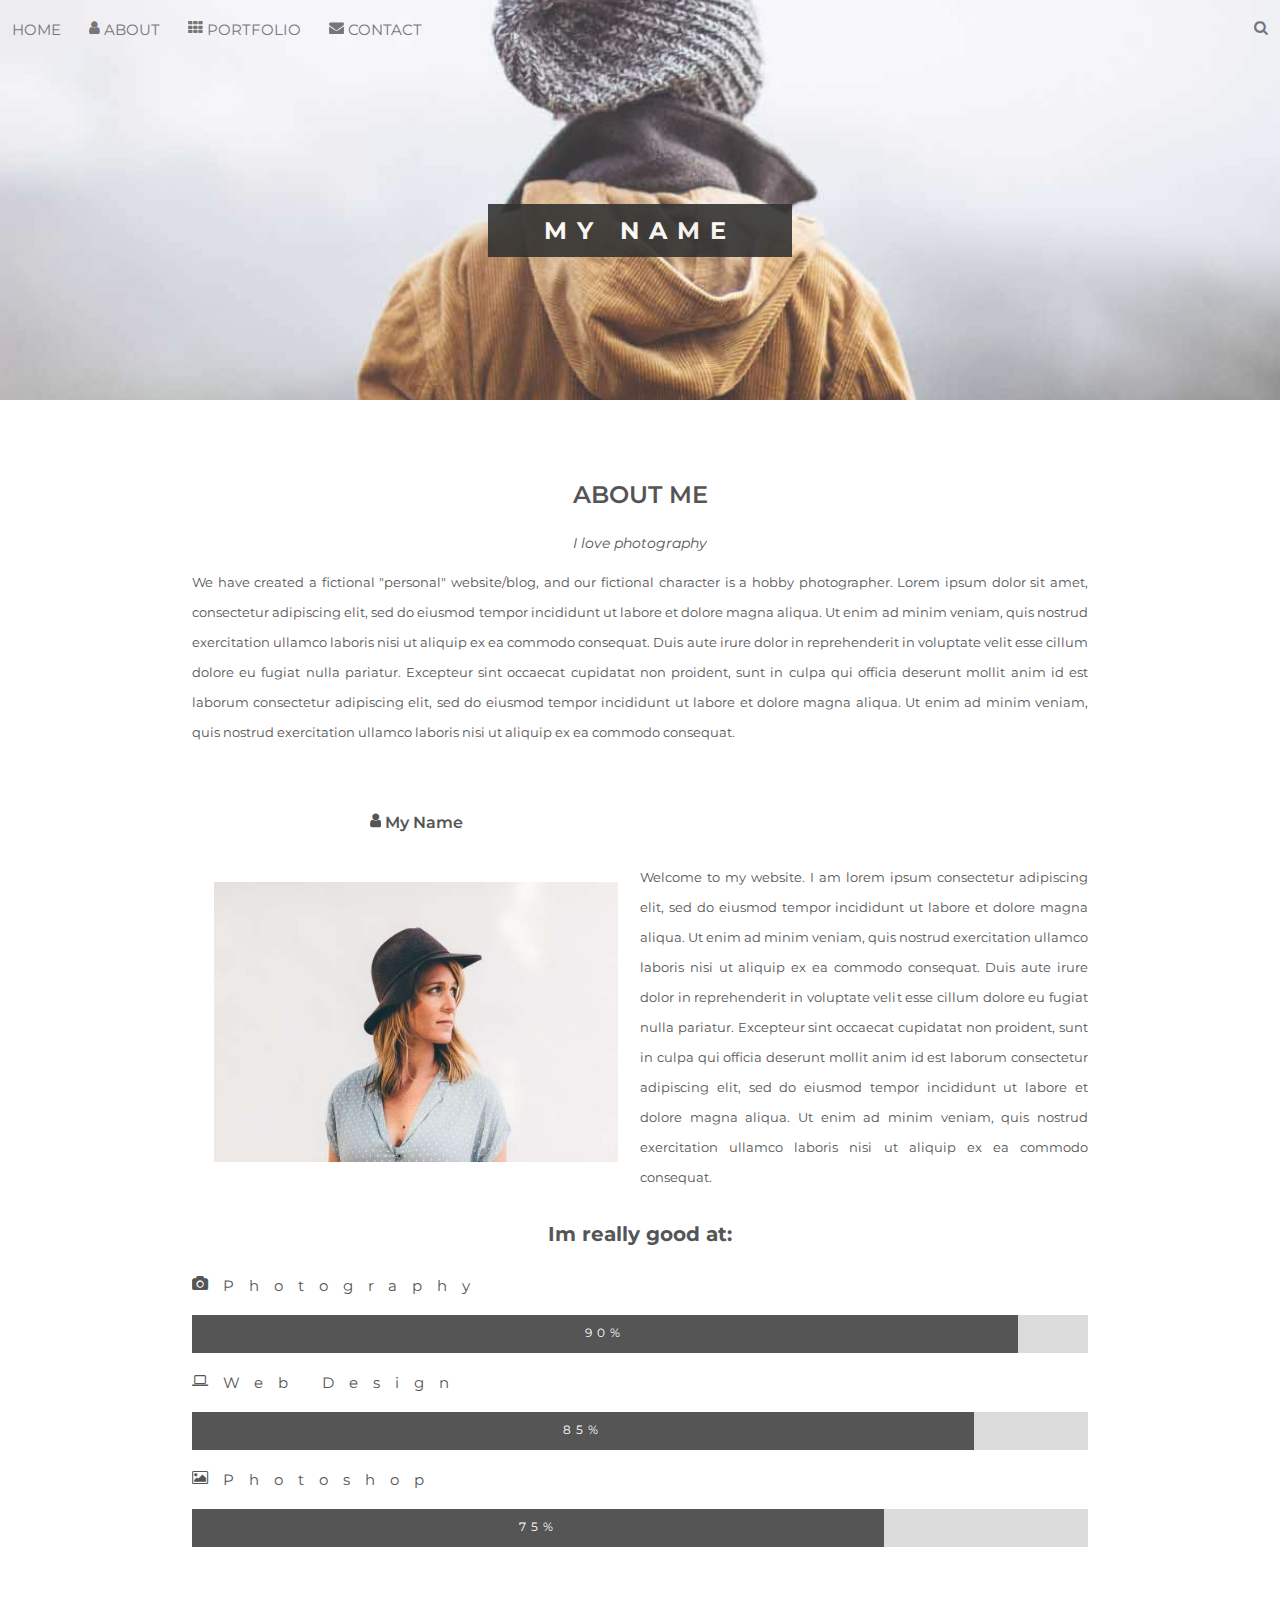
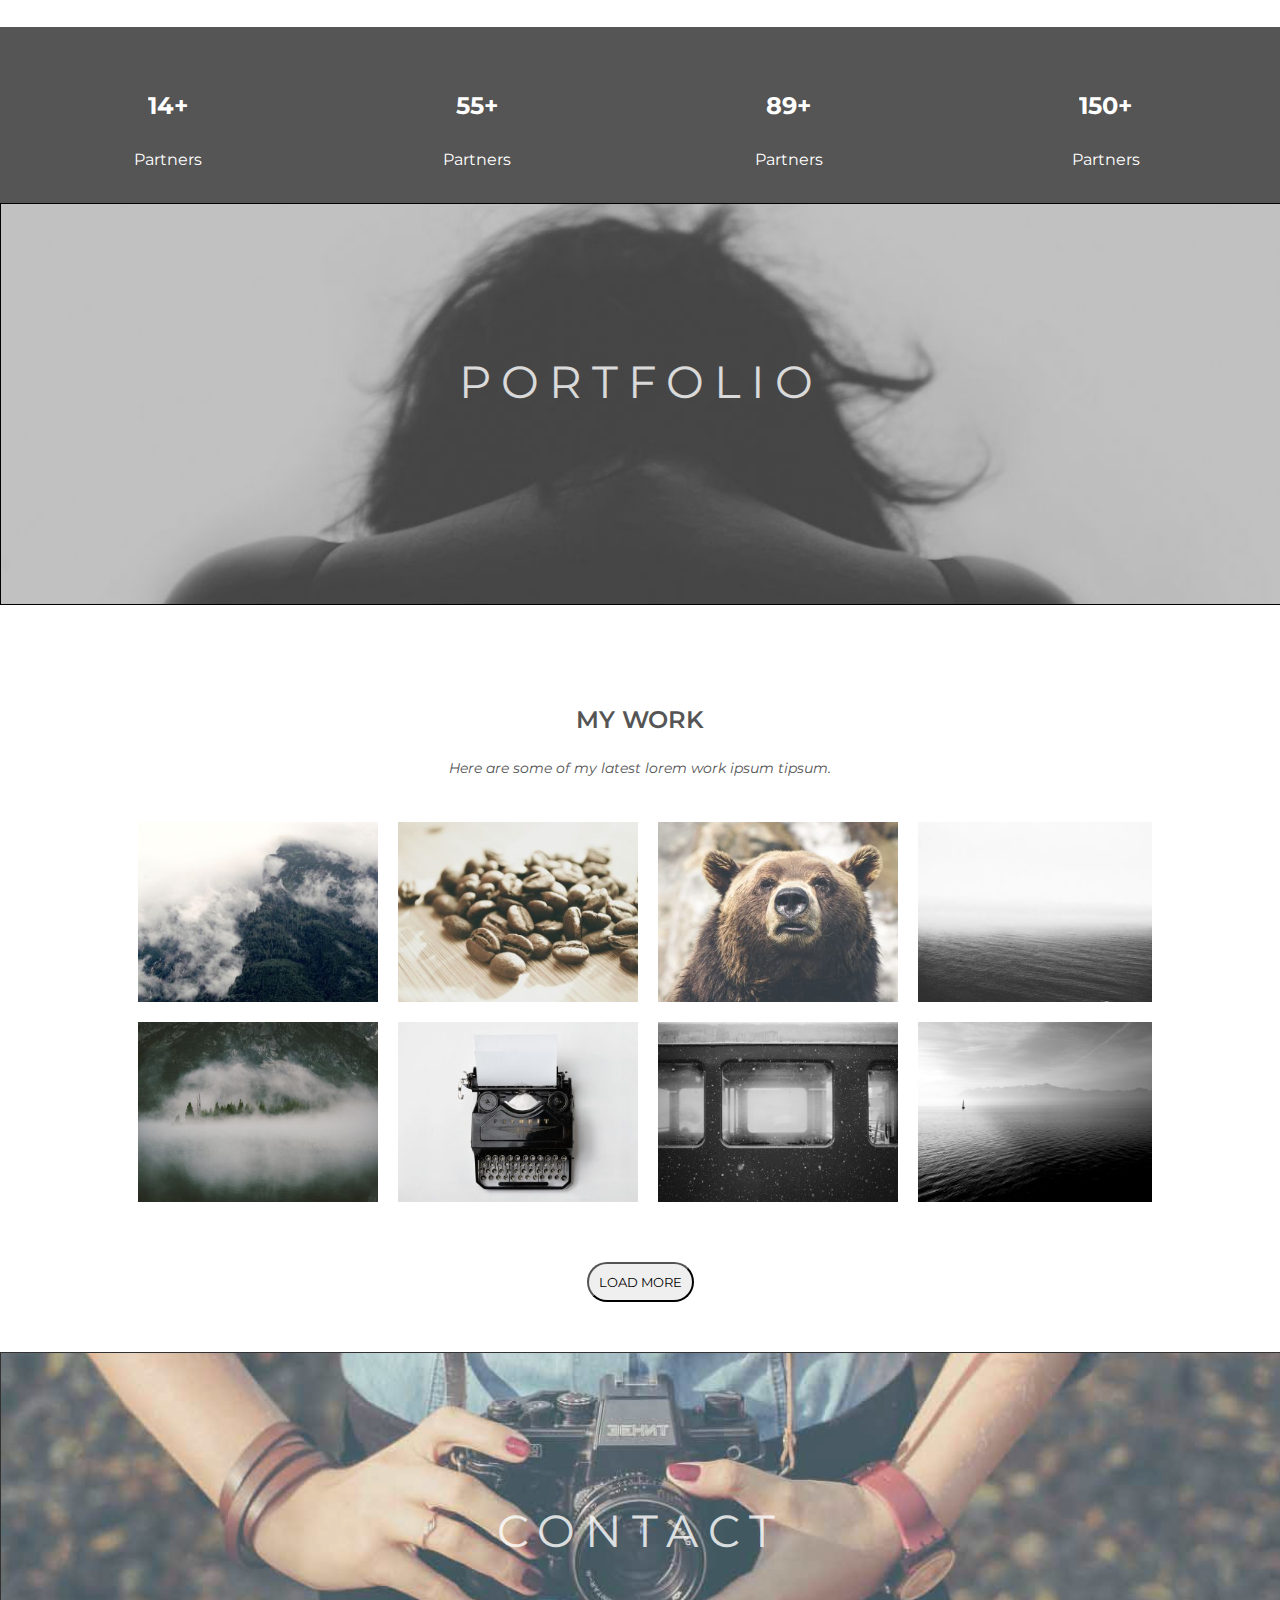
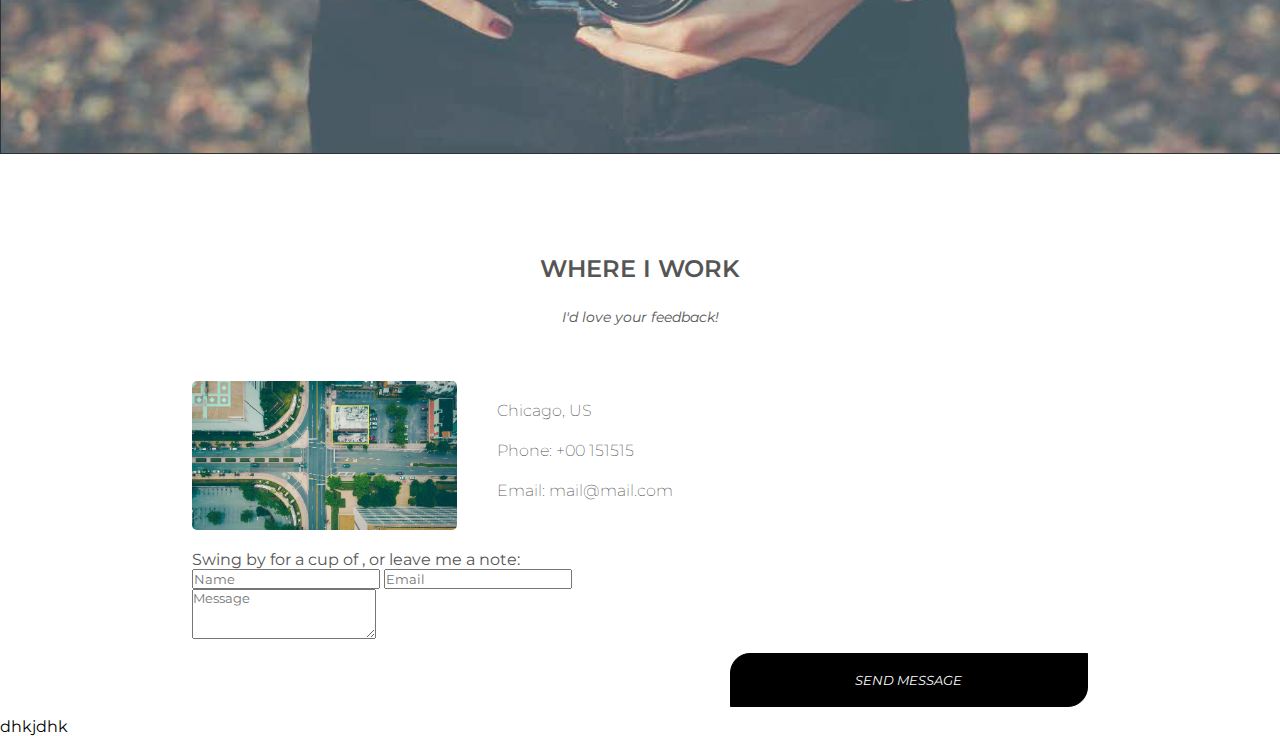
<file: index.html>
<!DOCTYPE html>
<html lang="en">
<head>
    <meta charset="UTF-8">
    <meta name="viewport" content="width=device-width, initial-scale=1.0">
    <meta http-equiv="X-UA-Compatible" content="ie=edge">
    <title>Parallax</title>
    <link href="https://fonts.googleapis.com/css?family=Montserrat&display=swap" rel="stylesheet">
    <!-- <link href="https://fonts.googleapis.com/css?family=Lato&display=swap" rel="stylesheet"> -->
    <link rel="stylesheet" href="https://cdnjs.cloudflare.com/ajax/libs/font-awesome/4.7.0/css/font-awesome.min.css">
    <link rel="stylesheet" href="./css/Parallax_style.css">
</head>
<body>
    <!-- Head and navigation Section -->
    <div class="head">
        <div class="navi">
            <a href="#">HOME</a>
            <a href="#about-section"><i class="fa fa-user"></i> ABOUT</a>
            <a href="#portfolio"><i class="fa fa-th"></i> PORTFOLIO</a>
            <a href="#cont"><i class="fa fa-envelope"></i> CONTACT</a>
            <div class="search">
                <a href=""><i class="fa fa-search"></i></a>
            </div>
        </div>
        <div class="headname">
            <h2>MY NAME</h2>
        </div>  
    </div>
    <!-- About -->
    <div id="about-section">
        <div class="about">
            <h2>ABOUT ME</h2>
            <p class="love">I love photography</p>
            <P class="content">We have created a fictional "personal" website/blog, and our fictional character is a hobby photographer. Lorem ipsum dolor sit amet, consectetur adipiscing elit, sed do eiusmod tempor incididunt ut labore et dolore magna aliqua. Ut enim ad minim veniam, quis nostrud exercitation ullamco laboris nisi ut aliquip ex ea commodo consequat. Duis aute irure dolor in reprehenderit in voluptate velit esse cillum dolore eu fugiat nulla pariatur. Excepteur sint occaecat cupidatat non proident, sunt in culpa qui officia deserunt mollit anim id est laborum consectetur adipiscing elit, sed do eiusmod tempor incididunt ut labore et dolore magna aliqua. Ut enim ad minim veniam, quis nostrud exercitation ullamco laboris nisi ut aliquip ex ea commodo consequat.</P>
        </div>
        <div class="about2">
            <div class="image">
                <p><i class="fa fa-user"></i> My Name</p>
                <img src="./image/avatar_hat.jpg" alt="profile">
            </div>
            <div class="content">
                <p>Welcome to my website. I am lorem ipsum consectetur adipiscing elit, sed do eiusmod tempor incididunt ut labore et dolore magna aliqua. Ut enim ad minim veniam, quis nostrud exercitation ullamco laboris nisi ut aliquip ex ea commodo consequat. Duis aute irure dolor in reprehenderit in voluptate velit esse cillum dolore eu fugiat nulla pariatur. Excepteur sint occaecat cupidatat non proident, sunt in culpa qui officia deserunt mollit anim id est laborum consectetur adipiscing elit, sed do eiusmod tempor incididunt ut labore et dolore magna aliqua. Ut enim ad minim veniam, quis nostrud exercitation ullamco laboris nisi ut aliquip ex ea commodo consequat.</p>
            </div>
        </div>
        <div class="skills">
            <h2>Im really good at:</h2>
            <div class="diagram">
                <p><i class="fa fa-camera"></i>Photography</p>
                <div class="total">
                    <div class="percent1">90%</div>
                </div>
            </div>
            <div class="diagram">
                <p><i class="fa fa-laptop"></i>Web Design</p>
                <div class="total">
                    <div class="percent2">85%</div>
                </div>
            </div>
            <div class="diagram">
                <p><i class="fa fa-photo"></i>Photoshop</p>
                <div class="total">
                    <div class="percent3">75%</div>
                </div>
            </div>
        </div>
    </div>
    <!-- part of about -->
    <div class="apply">
        <div class="detail">
            <h2>14+</h2>
            <p>Partners</p>
        </div>
        <div class="detail">
            <h2>55+</h2>
            <p>Partners</p>
        </div>
        <div class="detail">
            <h2>89+</h2>
            <p>Partners</p>
        </div>
        <div class="detail">
            <h2>150+</h2>
            <p>Partners</p>
        </div>
    </div>
    <!-- portfolio -->
    <div id="portfolio">
        <div class="porthead">
            <div class="portname">PORTFOLIO</div>
        </div>
        <div class="work">
            <div class="workname">
                <h2>MY WORK</h2>
                <p>Here are some of my latest lorem work ipsum tipsum.</p>
            </div>
            <div class="post">
                <div class="box">
                    <img src="./image/p1.jpg" alt="">
                    <div class="post-s"></div>
                </div>
                <div class="box">
                    <img src="./image/p2.jpg" alt="">
                    <div class="post-s"></div>
                </div>
                <div class="box">
                    <img src="./image/p3.jpg" alt="">
                    <div class="post-s"></div>
                </div>
                <div class="box">
                    <img src="./image/p4.jpg" alt="">
                    <div class="post-s"></div>
                </div>
                <div class="box">
                    <img src="./image/p5.jpg" alt="">
                    <div class="post-s"></div>
                </div>
                <div class="box">
                    <img src="./image/p6.jpg" alt="">
                    <div class="post-s"></div>
                </div>
                <div class="box">
                    <img src="./image/p7.jpg" alt="">
                    <div class="post-s"></div>
                </div>
                <div class="box">
                    <img src="./image/p8.jpg" alt="">
                    <div class="post-s"></div>
                </div>
            </div>
            <button>LOAD MORE</button>
        </div>
    </div>
    <!-- contact -->
    <div id="cont">
        <div class="contactimage">
            <div class="contactname">CONTACT</div>
        </div>
    </div>
    <div class="contact">
        <div class="workname">
            <h2>WHERE I WORK</h2>
            <p>I'd love your feedback!</p>
        </div>
        <div class="detail">
            <img src="./image/map.jpg" alt="">
            <h3>Chicago, US <br> Phone: +00 151515 <br> Email: mail@mail.com</h3>
        </div>
        <div class="clearFix">
            <div class="enterdetail">
                <p>Swing by for a cup of , or leave me a note:</p>
                <form action="">
                    <div class="name">
                    <input type="text" placeholder="Name">
                    <!-- </div> -->
                    <!-- <div class="email"> -->
                        <input type="email" placeholder="Email">
                    </div>
                    <div class="msg">
                        <textarea name="Message" placeholder="Message" rows="3"></textarea>
                    </div>
                    <button class="send">SEND MESSAGE</button>
                </form>
            </div>
        </div>
    </div>
    dhkjdhk
</body>
</html>
</file>
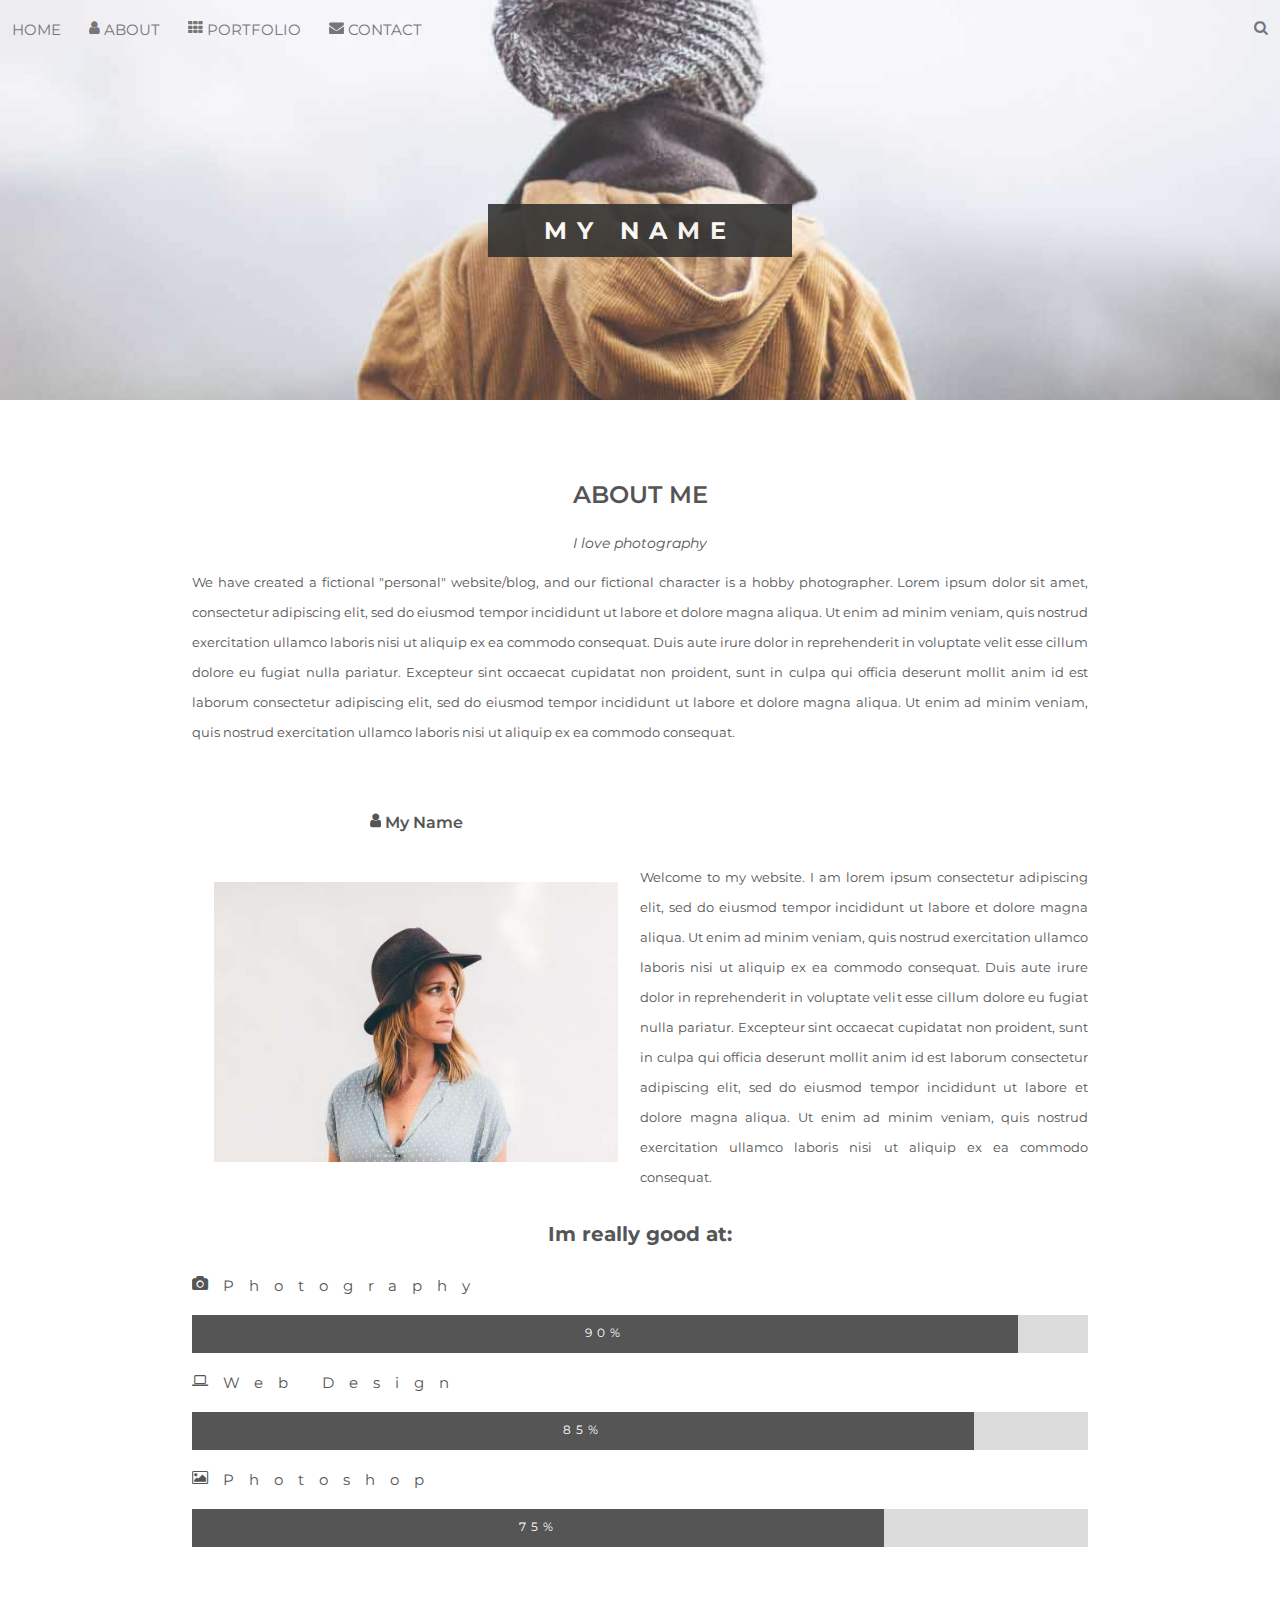
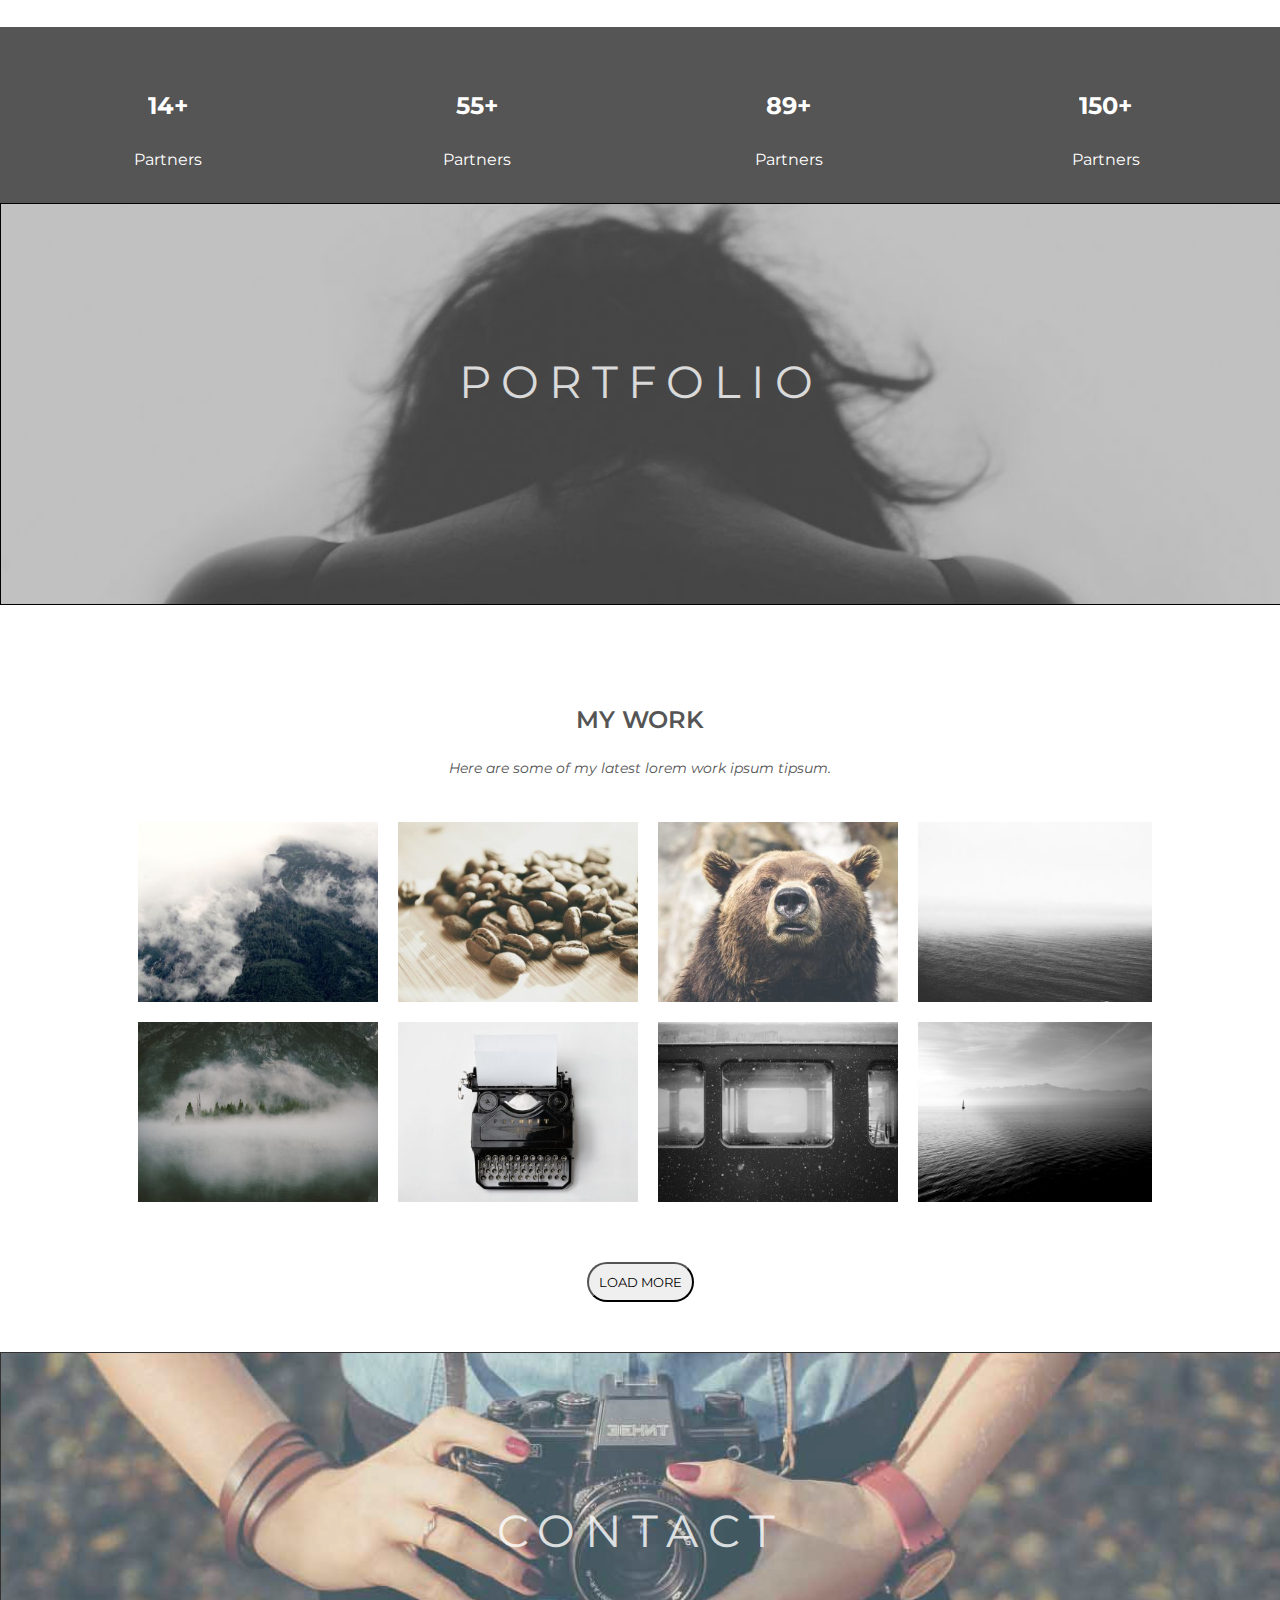
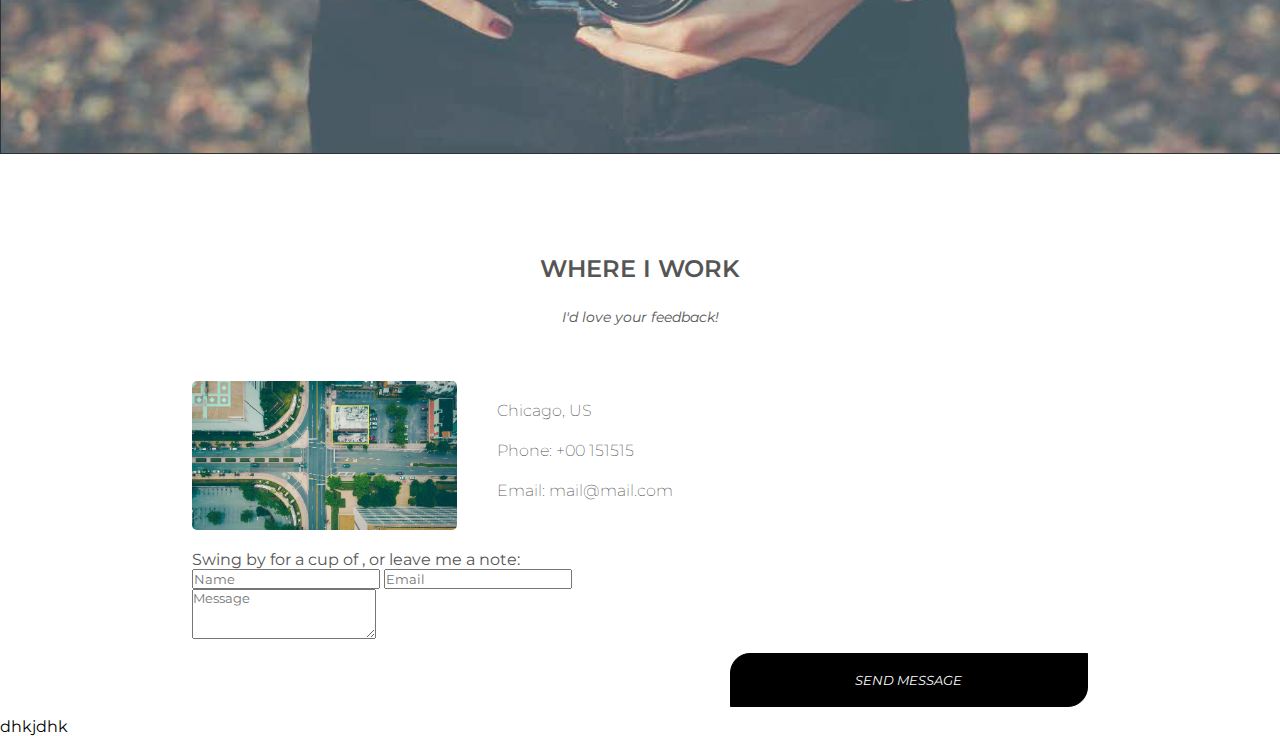
<file: Parallax_index.html>
<!DOCTYPE html>
<html lang="en">
<head>
    <meta charset="UTF-8">
    <meta name="viewport" content="width=device-width, initial-scale=1.0">
    <meta http-equiv="X-UA-Compatible" content="ie=edge">
    <title>Parallax</title>
    <link href="https://fonts.googleapis.com/css?family=Montserrat&display=swap" rel="stylesheet">
    <!-- <link href="https://fonts.googleapis.com/css?family=Lato&display=swap" rel="stylesheet"> -->
    <link rel="stylesheet" href="https://cdnjs.cloudflare.com/ajax/libs/font-awesome/4.7.0/css/font-awesome.min.css">
    <link rel="stylesheet" href="./css/Parallax_style.css">
</head>
<body>
    <!-- Head and navigation Section -->
    <div class="head">
        <div class="navi">
            <a href="#">HOME</a>
            <a href="#about-section"><i class="fa fa-user"></i> ABOUT</a>
            <a href="#portfolio"><i class="fa fa-th"></i> PORTFOLIO</a>
            <a href="#cont"><i class="fa fa-envelope"></i> CONTACT</a>
            <div class="search">
                <a href=""><i class="fa fa-search"></i></a>
            </div>
        </div>
        <div class="headname">
            <h2>MY NAME</h2>
        </div>  
    </div>
    <!-- About -->
    <div id="about-section">
        <div class="about">
            <h2>ABOUT ME</h2>
            <p class="love">I love photography</p>
            <P class="content">We have created a fictional "personal" website/blog, and our fictional character is a hobby photographer. Lorem ipsum dolor sit amet, consectetur adipiscing elit, sed do eiusmod tempor incididunt ut labore et dolore magna aliqua. Ut enim ad minim veniam, quis nostrud exercitation ullamco laboris nisi ut aliquip ex ea commodo consequat. Duis aute irure dolor in reprehenderit in voluptate velit esse cillum dolore eu fugiat nulla pariatur. Excepteur sint occaecat cupidatat non proident, sunt in culpa qui officia deserunt mollit anim id est laborum consectetur adipiscing elit, sed do eiusmod tempor incididunt ut labore et dolore magna aliqua. Ut enim ad minim veniam, quis nostrud exercitation ullamco laboris nisi ut aliquip ex ea commodo consequat.</P>
        </div>
        <div class="about2">
            <div class="image">
                <p><i class="fa fa-user"></i> My Name</p>
                <img src="./image/avatar_hat.jpg" alt="profile">
            </div>
            <div class="content">
                <p>Welcome to my website. I am lorem ipsum consectetur adipiscing elit, sed do eiusmod tempor incididunt ut labore et dolore magna aliqua. Ut enim ad minim veniam, quis nostrud exercitation ullamco laboris nisi ut aliquip ex ea commodo consequat. Duis aute irure dolor in reprehenderit in voluptate velit esse cillum dolore eu fugiat nulla pariatur. Excepteur sint occaecat cupidatat non proident, sunt in culpa qui officia deserunt mollit anim id est laborum consectetur adipiscing elit, sed do eiusmod tempor incididunt ut labore et dolore magna aliqua. Ut enim ad minim veniam, quis nostrud exercitation ullamco laboris nisi ut aliquip ex ea commodo consequat.</p>
            </div>
        </div>
        <div class="skills">
            <h2>Im really good at:</h2>
            <div class="diagram">
                <p><i class="fa fa-camera"></i>Photography</p>
                <div class="total">
                    <div class="percent1">90%</div>
                </div>
            </div>
            <div class="diagram">
                <p><i class="fa fa-laptop"></i>Web Design</p>
                <div class="total">
                    <div class="percent2">85%</div>
                </div>
            </div>
            <div class="diagram">
                <p><i class="fa fa-photo"></i>Photoshop</p>
                <div class="total">
                    <div class="percent3">75%</div>
                </div>
            </div>
        </div>
    </div>
    <!-- part of about -->
    <div class="apply">
        <div class="detail">
            <h2>14+</h2>
            <p>Partners</p>
        </div>
        <div class="detail">
            <h2>55+</h2>
            <p>Partners</p>
        </div>
        <div class="detail">
            <h2>89+</h2>
            <p>Partners</p>
        </div>
        <div class="detail">
            <h2>150+</h2>
            <p>Partners</p>
        </div>
    </div>
    <!-- portfolio -->
    <div id="portfolio">
        <div class="porthead">
            <div class="portname">PORTFOLIO</div>
        </div>
        <div class="work">
            <div class="workname">
                <h2>MY WORK</h2>
                <p>Here are some of my latest lorem work ipsum tipsum.</p>
            </div>
            <div class="post">
                <div class="box">
                    <img src="./image/p1.jpg" alt="">
                    <div class="post-s"></div>
                </div>
                <div class="box">
                    <img src="./image/p2.jpg" alt="">
                    <div class="post-s"></div>
                </div>
                <div class="box">
                    <img src="./image/p3.jpg" alt="">
                    <div class="post-s"></div>
                </div>
                <div class="box">
                    <img src="./image/p4.jpg" alt="">
                    <div class="post-s"></div>
                </div>
                <div class="box">
                    <img src="./image/p5.jpg" alt="">
                    <div class="post-s"></div>
                </div>
                <div class="box">
                    <img src="./image/p6.jpg" alt="">
                    <div class="post-s"></div>
                </div>
                <div class="box">
                    <img src="./image/p7.jpg" alt="">
                    <div class="post-s"></div>
                </div>
                <div class="box">
                    <img src="./image/p8.jpg" alt="">
                    <div class="post-s"></div>
                </div>
            </div>
            <button>LOAD MORE</button>
        </div>
    </div>
    <!-- contact -->
    <div id="cont">
        <div class="contactimage">
            <div class="contactname">CONTACT</div>
        </div>
    </div>
    <div class="contact">
        <div class="workname">
            <h2>WHERE I WORK</h2>
            <p>I'd love your feedback!</p>
        </div>
        <div class="detail">
            <img src="./image/map.jpg" alt="">
            <h3>Chicago, US <br> Phone: +00 151515 <br> Email: mail@mail.com</h3>
        </div>
        <div class="clearFix">
            <div class="enterdetail">
                <p>Swing by for a cup of , or leave me a note:</p>
                <form action="">
                    <div class="name">
                    <input type="text" placeholder="Name">
                    <!-- </div> -->
                    <!-- <div class="email"> -->
                        <input type="email" placeholder="Email">
                    </div>
                    <div class="msg">
                        <textarea name="Message" placeholder="Message" rows="3"></textarea>
                    </div>
                    <button class="send">SEND MESSAGE</button>
                </form>
            </div>
        </div>
    </div>
    dhkjdhk
</body>
</html>
</file>
<file: css/Parallax_style.css>
*{
    margin: 0%;
    padding: 0;
    font-family: 'Montserrat', sans-serif;
    /* font-family: 'Lato', sans-serif; */
    scroll-behavior: smooth;
    overflow-x: hidden;
}
.head{
    background-image: url(../image/parallax1.jpg);
    background-position-x: 50%;
    background-position-y: 50%;
    background-repeat: no-repeat;
    background-size: cover;
    width: 100%;
    height: 400px;
    opacity: 0.8;
    /* border: 1px solid black; */
}
.navi{
    /* margin: 10px; */
    padding: 20px 0px;
}
.head .navi a{
    text-decoration: none;
    color: #555555;
    margin: 12px;
    font-size: 15px;
}
.search{
    float: right;
}
.headname{
    background: black;
    width: 20%;
    color: white;
    margin: 145px auto 0 auto;
    text-align: center;
    padding-bottom: 12px;
    padding-top: 12px;
    padding-right: 24px;
    padding-left: 24px;
    letter-spacing: 10px;
    opacity: 0.9;
}
#about-section{
    width: 70%;
    margin: 70px auto 0 auto;
    color: #555555;
}
.about h2{
    text-align: center;
    font-size: 24px;
    padding: 10px;
    font-weight: 600;
}
.about .love{
    font-size: 14px;
    text-align: center;
    margin: 15px;
    font-style: italic;
}
.about .content{
    margin: 15px 0px;
    font-size: 13px;
    line-height: 30px;
    text-align: justify;
}
.about2{
    display: flex;
    height: auto;
}
.about2 .image{
    width: 50%;
    text-align: center;
    display: inline-block;
}
.about2 .image p{
    margin: 50px;
    font-weight: 600;
}
.about2 .image img{
    width: 90%;
    height: 65%;
}
.about2 .content{
    width: 50%;
    margin-top: 100px;
    display: inline-block;
    text-align: justify;
    font-size: 13px;
    line-height: 30px;
}
.skills h2{
    text-align: center;
    margin: 30px;
    font-size: 20px; 
}
.diagram{
    letter-spacing: 15px;
    font-size: 15px;
}
.diagram .total{
    background: rgb(219, 219, 219);
    width: 100%;
    height: 38px;
    margin-top: 20px;
    margin-bottom: 20px;
    overflow: hidden;
}
.diagram .total .percent1{
    width: 90%;
    height: 40px;
    background: #555555;
    text-align: center;
    font-size: 12px;
    letter-spacing: 5px;
    color: white;
    padding: 10px;
}
.diagram .total .percent2{
    width: 85%;
    height: 40px;
    background: #555555;
    text-align: center;
    font-size: 12px;
    letter-spacing: 5px;
    color: white;
    padding: 10px;
}
.diagram .total .percent3{
    width: 75%;
    height: 40px;
    background: #555555;
    text-align: center;
    font-size: 12px;
    letter-spacing: 5px;
    color: white;
    padding: 10px;
}
.apply{
    background: #555555;
    color: white;
    display: flex;
    justify-content: space-evenly;
    padding: 14px;
    text-align: center;
    margin-top: 60px;
}
.apply h2{
    margin: 30px;
}
.porthead{
    background-image: url(../image/parallax2.jpg);
    width: 100%;
    height: 400px;
    background-position-x: 50%;
    background-position-y: 70%;
    background-repeat: no-repeat;
    background-size: cover;
    border: 1px solid black;
}
.portname{
    color: white;
    margin: 150px auto 0 auto;
    text-align: center;
    font-size: 45px;
    letter-spacing: 10px;
    opacity: 0.8;
}
.work{
    width: 80%;
    margin: 90px auto 0 auto;
    text-align: center;
    color: #555555;
    /* border: 1px solid black; */
}
.workname h2{
    font-size: 24px;
    padding: 10px;
    font-weight: 600;
}
.workname p{
    font-size: 14px;
    margin: 15px;
    font-style: italic;
}
.post{
    /* border: 1px solid black; */
    width: 1040px;
    display: flex;
    /* flex-direction: row; */
    flex-wrap: wrap;
    margin: 20px auto;
}
.box{
    position: relative;
    width: 240px;
    height: 180px;
    margin: 10px;
    cursor: pointer;
}
.box:hover .post-s{
    width: 240px;
}
.box img{
    width: 240px;
    height: 180px;
    display: block;
}
.box .post-s{
    width: 0px;
    height: 180px;
    background: #555555;
    opacity: 0.3;
    position: absolute;
    top: 0;
    transition: 0.7s ease;
}
.more{
    margin: 20px auto;
}
.work button{
    margin: 30px;
    margin-bottom: 50px;
    padding: 10px;
    border-radius: 20px;
    cursor: pointer;
}
.contactimage{
    background-image: url(../image/parallax3.jpg);
    width: 100%;
    height: 400px;
    background-position-x: 50%;
    background-position-y: 70%;
    background-repeat: no-repeat;
    background-size: cover;
    border: 1px solid black;
    opacity: 0.8;
}
.contactname{
    color: white;
    margin: 150px auto 0 auto;
    text-align: center;
    font-size: 45px;
    letter-spacing: 10px;
    opacity: 0.8;
}
.contact{
    width: 80%;
    margin: 90px auto 0 auto;
    /* text-align: center; */
    color: #555555;
    /* border: 1px solid black; */
}
.workname h2{
    font-size: 24px;
    padding: 10px;
    font-weight: 600;
    text-align: center;
}
.workname p{
    font-size: 14px;
    margin: 15px;
    font-style: italic;
    text-align: center;
}
.detail{
    /* display: flex; */
    margin: 20px auto;
}
.contact{
    width: 70%;
    position: relative;
}
.contact .detail{
    display: flex;
    margin-top: 40px;
}
.contact .detail img{
    width: 280px;
    border-radius: 5px;
}
.contact .detail h3{
    margin: 10px 40px;
    line-height: 40px;
    font-size: 16px;
    font-weight: 200;
    width: 65%;
}
.clearfix {
    width: 66%;
    height: auto;
    float: right;
    margin-top: -40px;
}
.clearfix form input{
    width: 47.4%;
    height: 40px;
    margin: 10px 0px;
    border: 1px solid #b4b4b4;
    padding: 5px;
}
.clearfix form textarea{
    width: 99%;
    height: auto;
}
.send{
    margin: 10px 0px;
    padding: 18px;
    width: 40%;
    background: black;
    color: white;
    font-style: italic;
    border: 1px solid black;
    border-top-left-radius: 20px;
    border-bottom-right-radius: 20px;
    cursor: pointer;
    float: right;
}
footer{
    margin: 100px 0 0 0;
    height: 200px;
    background-color: #111;
    color: white;
}
footer p{
    margin: 80px auto;
    text-align: center; 
}
</file>
